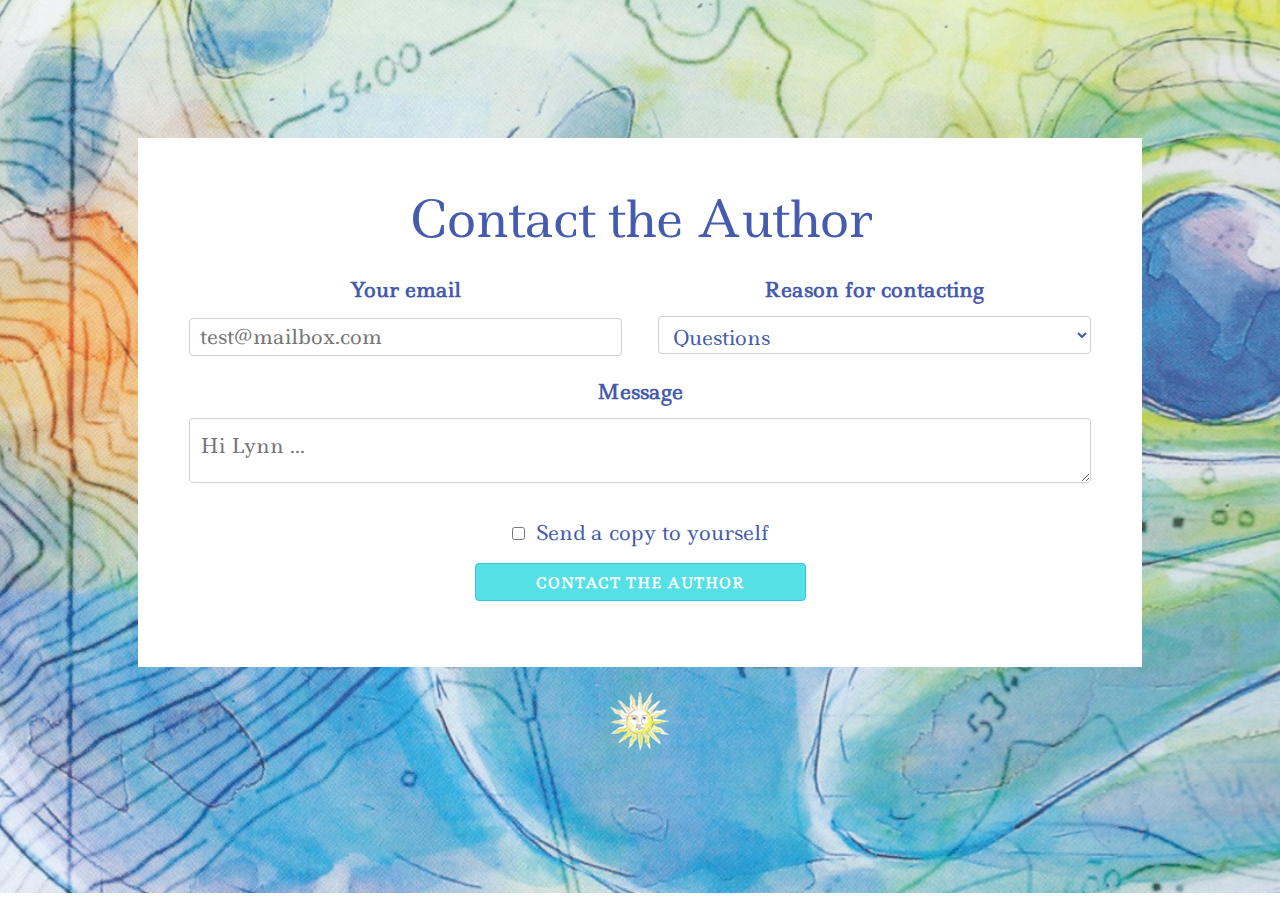
<file: acontact.html>
<!DOCTYPE html>
<html lang="en">
<head>

  <!-- Basic Page Needs
  –––––––––––––––––––––––––––––––––––––––––––––––––– -->
  <meta charset="utf-8">
  <title>Brownie &amp; Bo</title>
  <meta name="description" content="A tale of two trout">
  <meta name="author" content="">

  <!-- Mobile Specific Metas
  –––––––––––––––––––––––––––––––––––––––––––––––––– -->
  <meta name="viewport" content="width=device-width, initial-scale=1">

  <!-- FONT
  –––––––––––––––––––––––––––––––––––––––––––––––––– -->
  <link href="https://fonts.googleapis.com/css?family=Dancing+Script|Ledger" rel="stylesheet" type="text/css">

  <!-- CSS
  –––––––––––––––––––––––––––––––––––––––––––––––––– -->
  <link rel="stylesheet" href="css/normalize.css">
  <link rel="stylesheet" href="css/skeleton.css">
  <link rel="stylesheet" href="css/style.css">

  <!-- Favicon
  –––––––––––––––––––––––––––––––––––––––––––––––––– -->
  <link rel="icon" type="image/png" href="images/sun.png">

</head>
<body>

  <!-- Primary Page Layout
  –––––––––––––––––––––––––––––––––––––––––––––––––– -->
<div class="contact">
 <form>
  <div class="contactcard">
   <div class="contactherocontainer">
    <div class="row">
          <div class="author">
           <h1>Contact the Author</h1>
          </div>
      </div>
      </div>
 <div class="row">
    <div class="six columns">
      <label for="exampleEmailInput">Your email</label>
      <input class="u-full-width" type="email" placeholder="test@mailbox.com" id="exampleEmailInput">
    </div>
    <div class="six columns">
      <label for="exampleRecipientInput">Reason for contacting</label>
      <select class="u-full-width" id="exampleRecipientInput">
        <option value="Option 1">Questions</option>
        <option value="Option 2">Schedule a reading for children at your school</option>
        <option value="Option 3">Attend a bookshow</option>
        <option value="Option 4">Inquire about getting copies for your store</option>
      </select>
    </div>
  </div>
  <label for="exampleMessage">Message</label>
  <textarea class="u-full-width" placeholder="Hi Lynn …" id="exampleMessage"></textarea>
  <label class="example-send-yourself-copy">
    <input type="checkbox">
    <span class="label-body">Send a copy to yourself</span>
  </label>
  <input class="button-primary" type="submit" value="Contact the Author">
      </div>  
</form>
 <div class="homebtn">
  <div class="row">
    <img class="sun" src="images/sun.png">
  </div>      
 </div>
</div>

<!-- Always wrap checkbox and radio inputs in a label and use a <span class="label-body"> inside of it -->

<!-- Note: The class .u-full-width is just a utility class shorthand for width: 100% -->
    <!-- End Document
  –––––––––––––––––––––––––––––––––––––––––––––––––– -->
</body>
</html>
</file>
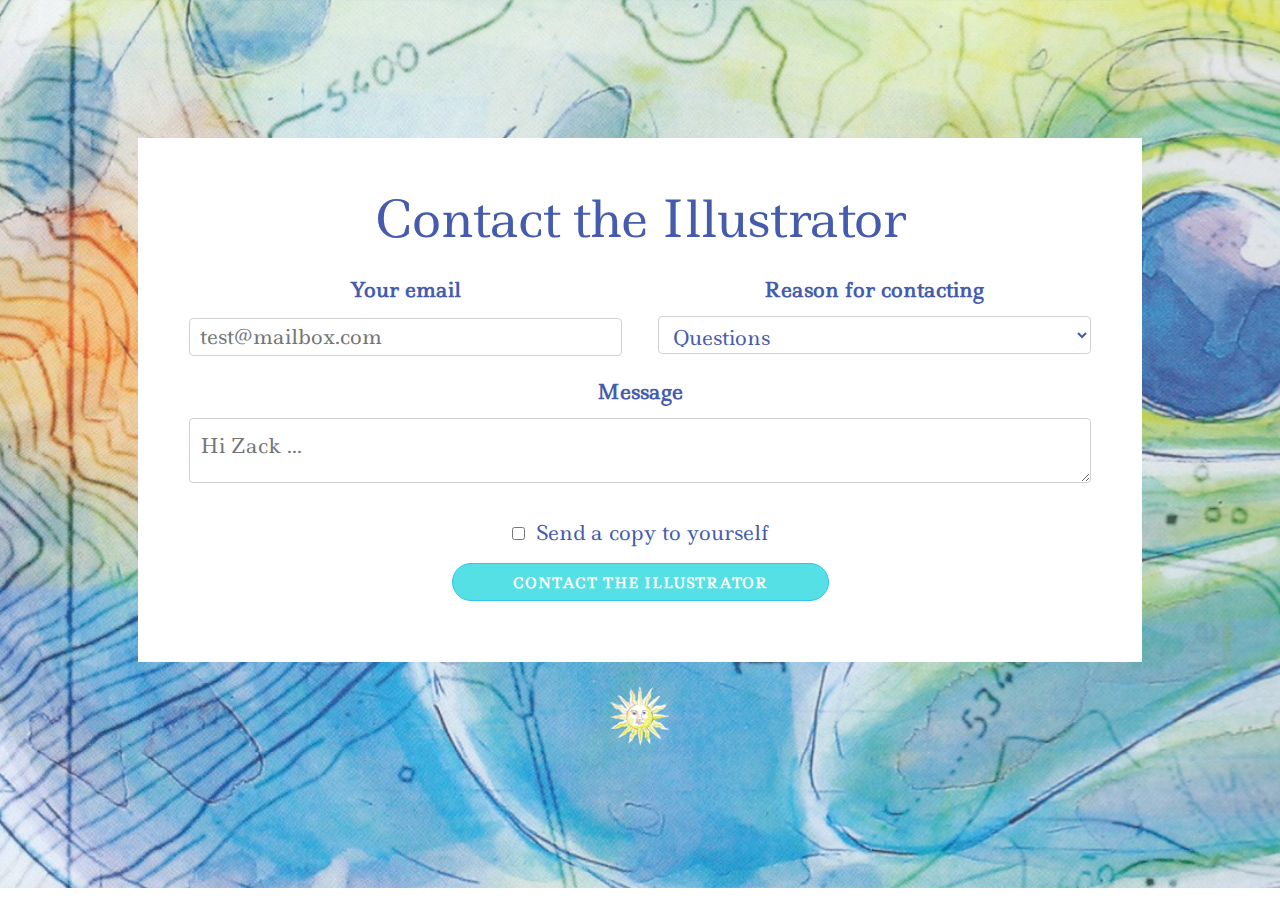
<file: icontact.html>
<!DOCTYPE html>
<html lang="en">
<head>

  <!-- Basic Page Needs
  –––––––––––––––––––––––––––––––––––––––––––––––––– -->
  <meta charset="utf-8">
  <title>Brownie &amp; Bo</title>
  <meta name="description" content="A tale of two trout">
  <meta name="author" content="">

  <!-- Mobile Specific Metas
  –––––––––––––––––––––––––––––––––––––––––––––––––– -->
  <meta name="viewport" content="width=device-width, initial-scale=1">

  <!-- FONT
  –––––––––––––––––––––––––––––––––––––––––––––––––– -->
  <link href="https://fonts.googleapis.com/css?family=Dancing+Script|Ledger" rel="stylesheet" type="text/css">

  <!-- CSS
  –––––––––––––––––––––––––––––––––––––––––––––––––– -->
  <link rel="stylesheet" href="css/normalize.css">
  <link rel="stylesheet" href="css/skeleton.css">
  <link rel="stylesheet" href="css/style.css">

  <!-- Favicon
  –––––––––––––––––––––––––––––––––––––––––––––––––– -->
  <link rel="icon" type="image/png" href="images/sun.png">

</head>
<body>

  <!-- Primary Page Layout
  –––––––––––––––––––––––––––––––––––––––––––––––––– -->
<div class="contact">
 <form>
  <div class="contactcard">
   <div class="contactherocontainer">
    <div class="row">
          <div class="author">
           <h1>Contact the Illustrator</h1>
          </div>
      </div>
      </div>
 <div class="row">
    <div class="six columns">
      <label for="exampleEmailInput">Your email</label>
      <input class="u-full-width" type="email" placeholder="test@mailbox.com" id="exampleEmailInput">
    </div>
    <div class="six columns">
      <label for="exampleRecipientInput">Reason for contacting</label>
      <select class="u-full-width" id="exampleRecipientInput">
        <option value="Option 1">Questions</option>
        <option value="Option 2">Schedule a reading for children at your school</option>
        <option value="Option 3">Attend a bookshow</option>
        <option value="Option 4">Inquire about getting copies for your store</option>
      </select>
    </div>
  </div>
  <label for="exampleMessage">Message</label>
  <textarea class="u-full-width" placeholder="Hi Zack …" id="exampleMessage"></textarea>
  <label class="example-send-yourself-copy">
    <input type="checkbox">
    <span class="label-body">Send a copy to yourself</span>
  </label>
    <a class="button button-primary" href="">Contact the Illustrator</a>
      </div>  
</form>
 <div class="homebtn">
  <div class="row">
    <img class="sun" src="images/sun.png">
  </div>      
 </div>
</div>

<!-- Always wrap checkbox and radio inputs in a label and use a <span class="label-body"> inside of it -->

<!-- Note: The class .u-full-width is just a utility class shorthand for width: 100% -->
    <!-- End Document
  –––––––––––––––––––––––––––––––––––––––––––––––––– -->
</body>
</html>
</file>
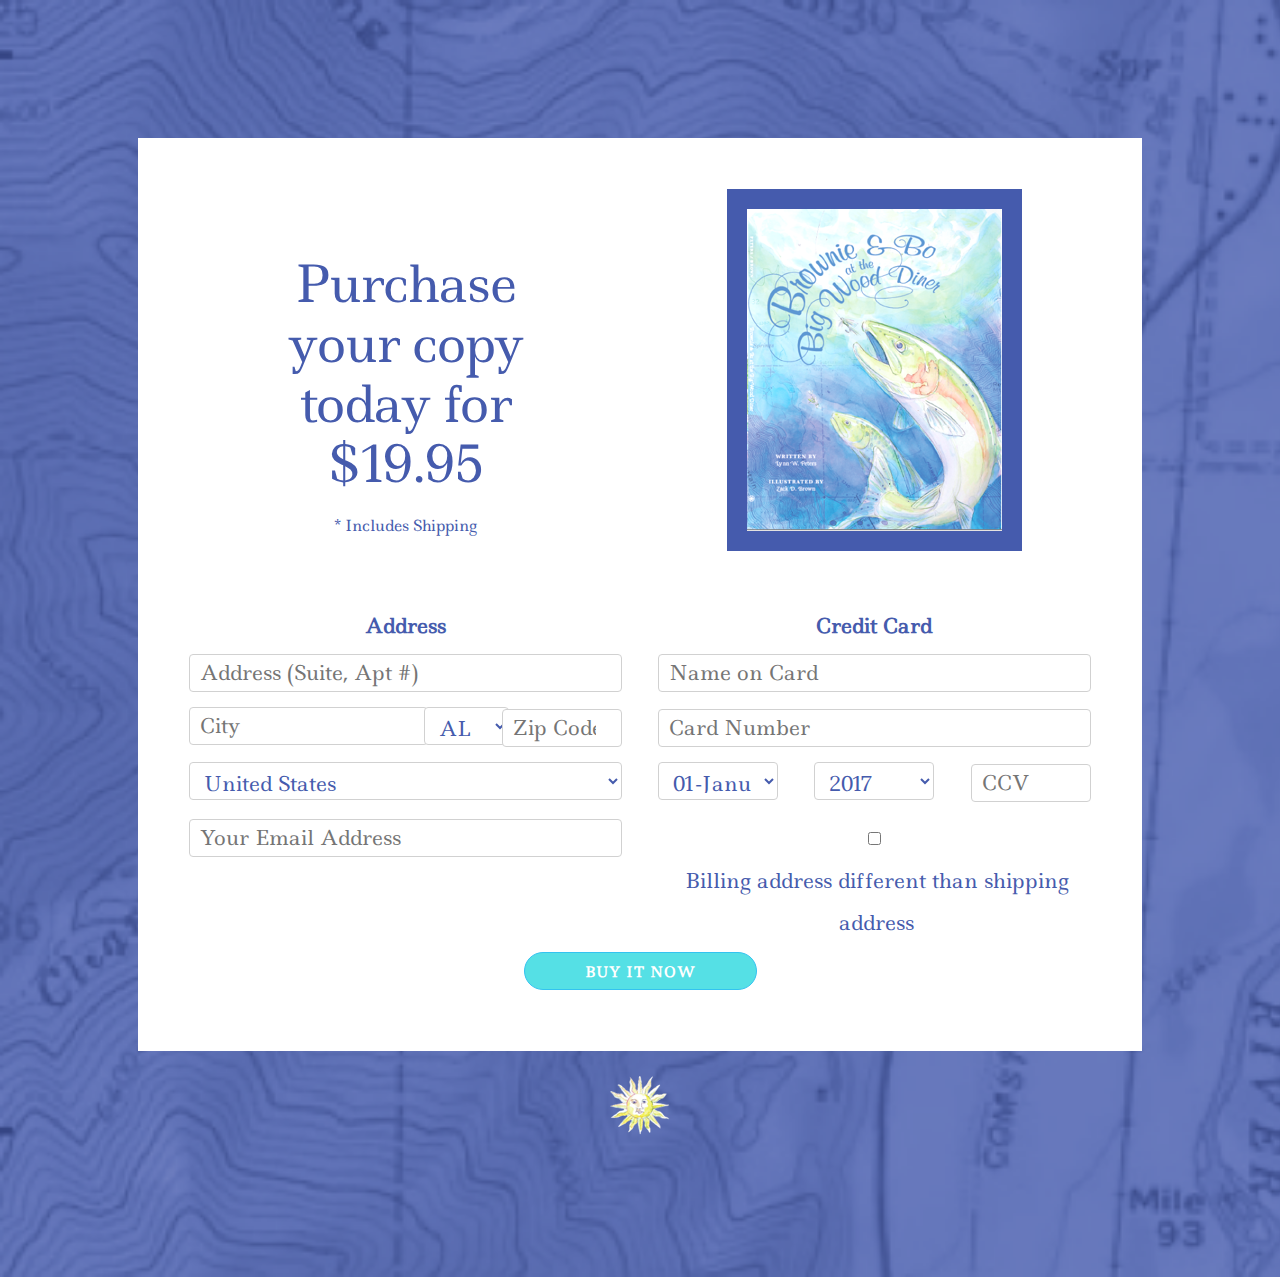
<file: purchase.html>
<!DOCTYPE html>
<html lang="en">
<head>

  <!-- Basic Page Needs
  –––––––––––––––––––––––––––––––––––––––––––––––––– -->
  <meta charset="utf-8">
  <title>Brownie &amp; Bo</title>
  <meta name="description" content="A tale of two trout">
  <meta name="author" content="">

  <!-- Mobile Specific Metas
  –––––––––––––––––––––––––––––––––––––––––––––––––– -->
  <meta name="viewport" content="width=device-width, initial-scale=1">

  <!-- FONT
  –––––––––––––––––––––––––––––––––––––––––––––––––– -->
  <link href="https://fonts.googleapis.com/css?family=Dancing+Script|Ledger" rel="stylesheet" type="text/css">

  <!-- CSS
  –––––––––––––––––––––––––––––––––––––––––––––––––– -->
  <link rel="stylesheet" href="css/normalize.css">
  <link rel="stylesheet" href="css/skeleton.css">
  <link rel="stylesheet" href="css/style.css">

  <!-- Favicon
  –––––––––––––––––––––––––––––––––––––––––––––––––– -->
  <link rel="icon" type="image/png" href="images/sun.png">

</head>
<body>

  <!-- Primary Page Layout
  –––––––––––––––––––––––––––––––––––––––––––––––––– -->
<div class="ccform">
 <form>
  <div class="paycard">
   <div class="payherocontainer">
    <div class="row">
      <div class="six columns">
          <div class="purchase">
           <h1>Purchase<br>your copy<br>today for<br> $19.95</h1>
              <h6>&#42; Includes Shipping</h6>
          </div>
      </div>
      <div class="six columns">
          <img class="paycover" src="images/Bookcover.png">
      </div>  
      </div>
 </div>
  <div class="payinfocontainer">  
  <div class="row">
      <div class="six columns">
      <label for="addresstextInput">Address</label>
      <input class="u-full-width" type="text" placeholder="Address (Suite, Apt #)" id="addressInput">
    </div> 
     <div class="six columns">
      <label for="creditcardInput">Credit Card</label>
      <input class="u-full-width" type="text" placeholder="Name on Card" id="nameoncardInput">
    </div> 
      
   </div>
    <div class="row">
      <div class="three columns">
      <input class="u-pull-left" type="text" placeholder="City" id="cityInput">
    </div>
    <div class="one column">
      <select class="u-pull-left" id="statesabv">
        <option value="AL">AL</option>
	    <option value="AK">AK</option>
	    <option value="AZ">AZ</option>
	    <option value="AR">AR</option>
	    <option value="CA">CA</option>
    	<option value="CO">CO</option>
	    <option value="CT">CT</option>
	    <option value="DE">DE</option>
	    <option value="DC">DC</option>
	    <option value="FL">FL</option>
	    <option value="GA">GA</option>
	    <option value="HI">HI</option>
	    <option value="ID">ID</option>
	    <option value="IL">IL</option>
	    <option value="IN">IN</option>
	    <option value="IA">IA</option>
	    <option value="KS">KS</option>
	    <option value="KY">KY</option>
	    <option value="LA">LA</option>
	    <option value="ME">ME</option>
	    <option value="MD">MD</option>
	    <option value="MA">MA</option>
	    <option value="MI">MI</option>
	    <option value="MN">MN</option>
	    <option value="MS">MS</option>
	    <option value="MO">MO</option>
	    <option value="MT">MT</option>
	    <option value="NE">NE</option>
	    <option value="NV">NV</option>
	    <option value="NH">NH</option>
	    <option value="NJ">NJ</option>
	    <option value="NM">NM</option>
	    <option value="NY">NY</option>
	    <option value="NC">NC</option>
	    <option value="ND">ND</option>
	    <option value="OH">OH</option>
	    <option value="OK">OK</option>
	    <option value="OR">OR</option>
	    <option value="PA">PA</option>
	    <option value="RI">RI</option>
	    <option value="SC">SC</option>
	    <option value="SD">SD</option>
	    <option value="TN">TN</option>
	    <option value="TX">TX</option>
	    <option value="UT">UT</option>
	    <option value="VT">VT</option>
	    <option value="VA">VA</option>
	    <option value="WA">WA</option>
	    <option value="WV">WV</option>
	    <option value="WI">WI</option>
	    <option value="WY">WY</option>	
      </select>
    </div>
    <div class="two columns">
      <input class="u-full-width" type="number" placeholder="Zip Code" id="zipcodeInput">
    </div>
    <div class="six columns">
      <input class="u-full-width" type="number" placeholder="Card Number" id="cardnumberInput">
    </div>
   </div>
  <div class="row">
    <div class="six columns">
      <select class="u-full-width" placeholder="Country" id="countryInput">
        <option value="USA">United States</option>
	    <option value="AFG">Afghanistan</option>
	    <option value="ALA">Åland Islands</option>
	    <option value="ALB">Albania</option>
	    <option value="DZA">Algeria</option>
	    <option value="ASM">American Samoa</option>
	    <option value="AND">Andorra</option>
	    <option value="AGO">Angola</option>
	    <option value="AIA">Anguilla</option>
	    <option value="ATA">Antarctica</option>
	    <option value="ATG">Antigua and Barbuda</option>
	    <option value="ARG">Argentina</option>
	    <option value="ARM">Armenia</option>
	    <option value="ABW">Aruba</option>
	    <option value="AUS">Australia</option>
	    <option value="AUT">Austria</option>
	    <option value="AZE">Azerbaijan</option>
	    <option value="BHS">Bahamas</option>
	    <option value="BHR">Bahrain</option>
	    <option value="BGD">Bangladesh</option>
	    <option value="BRB">Barbados</option>
	    <option value="BLR">Belarus</option>
	    <option value="BEL">Belgium</option>
	    <option value="BLZ">Belize</option>
	    <option value="BEN">Benin</option>
	    <option value="BMU">Bermuda</option>
	    <option value="BTN">Bhutan</option>
	    <option value="BOL">Bolivia, Plurinational State of</option>
	    <option value="BES">Bonaire, Sint Eustatius and Saba</option>
	    <option value="BIH">Bosnia and Herzegovina</option>
	    <option value="BWA">Botswana</option>
	    <option value="BVT">Bouvet Island</option>
	    <option value="BRA">Brazil</option>
	    <option value="IOT">British Indian Ocean Territory</option>
	    <option value="BRN">Brunei Darussalam</option>
	    <option value="BGR">Bulgaria</option>
	    <option value="BFA">Burkina Faso</option>
	    <option value="BDI">Burundi</option>
	    <option value="KHM">Cambodia</option>
	    <option value="CMR">Cameroon</option>
	    <option value="CAN">Canada</option>
	    <option value="CPV">Cape Verde</option>
	    <option value="CYM">Cayman Islands</option>
	    <option value="CAF">Central African Republic</option>
	    <option value="TCD">Chad</option>
	    <option value="CHL">Chile</option>
	    <option value="CHN">China</option>
	    <option value="CXR">Christmas Island</option>
	    <option value="CCK">Cocos (Keeling) Islands</option>
	    <option value="COL">Colombia</option>
	    <option value="COM">Comoros</option>
	    <option value="COG">Congo</option>
	    <option value="COD">Congo, the Democratic Republic of the</option>
	    <option value="COK">Cook Islands</option>
	    <option value="CRI">Costa Rica</option>
	    <option value="CIV">Côte d'Ivoire</option>
	    <option value="HRV">Croatia</option>
	    <option value="CUB">Cuba</option>
	    <option value="CUW">Curaçao</option>
	    <option value="CYP">Cyprus</option>
	    <option value="CZE">Czech Republic</option>
	    <option value="DNK">Denmark</option>
	    <option value="DJI">Djibouti</option>
	    <option value="DMA">Dominica</option>
	    <option value="DOM">Dominican Republic</option>
	    <option value="ECU">Ecuador</option>
	    <option value="EGY">Egypt</option>
	    <option value="SLV">El Salvador</option>
	    <option value="GNQ">Equatorial Guinea</option>
	    <option value="ERI">Eritrea</option>
	    <option value="EST">Estonia</option>
	    <option value="ETH">Ethiopia</option>
	    <option value="FLK">Falkland Islands (Malvinas)</option>
	    <option value="FRO">Faroe Islands</option>
	    <option value="FJI">Fiji</option>
	    <option value="FIN">Finland</option>
	    <option value="FRA">France</option>
	    <option value="GUF">French Guiana</option>
	    <option value="PYF">French Polynesia</option>
	    <option value="ATF">French Southern Territories</option>
	    <option value="GAB">Gabon</option>
	    <option value="GMB">Gambia</option>
	    <option value="GEO">Georgia</option>
	    <option value="DEU">Germany</option>
	    <option value="GHA">Ghana</option>
	    <option value="GIB">Gibraltar</option>
	    <option value="GRC">Greece</option>
	    <option value="GRL">Greenland</option>
	    <option value="GRD">Grenada</option>
	    <option value="GLP">Guadeloupe</option>
	    <option value="GUM">Guam</option>
	    <option value="GTM">Guatemala</option>
	    <option value="GGY">Guernsey</option>
	    <option value="GIN">Guinea</option>
	    <option value="GNB">Guinea-Bissau</option>
	    <option value="GUY">Guyana</option>
	    <option value="HTI">Haiti</option>
	    <option value="HMD">Heard Island and McDonald Islands</option>
	    <option value="VAT">Holy See (Vatican City State)</option>
	    <option value="HND">Honduras</option>
	    <option value="HKG">Hong Kong</option>
	    <option value="HUN">Hungary</option>
	    <option value="ISL">Iceland</option>
	    <option value="IND">India</option>
	    <option value="IDN">Indonesia</option>
	    <option value="IRN">Iran, Islamic Republic of</option>
	    <option value="IRQ">Iraq</option>
	    <option value="IRL">Ireland</option>
	    <option value="IMN">Isle of Man</option>
	    <option value="ISR">Israel</option>
	    <option value="ITA">Italy</option>
	    <option value="JAM">Jamaica</option>
	    <option value="JPN">Japan</option>
	    <option value="JEY">Jersey</option>
	    <option value="JOR">Jordan</option>
	    <option value="KAZ">Kazakhstan</option>
	    <option value="KEN">Kenya</option>
	    <option value="KIR">Kiribati</option>
	    <option value="PRK">Korea, Democratic People's Republic of</option>
    	<option value="KOR">Korea, Republic of</option>
	    <option value="KWT">Kuwait</option>
	    <option value="KGZ">Kyrgyzstan</option>
	    <option value="LAO">Lao People's Democratic Republic</option>
	    <option value="LVA">Latvia</option>
	    <option value="LBN">Lebanon</option>
	    <option value="LSO">Lesotho</option>
	    <option value="LBR">Liberia</option>
    	<option value="LBY">Libya</option>
    	<option value="LIE">Liechtenstein</option>
    	<option value="LTU">Lithuania</option>
    	<option value="LUX">Luxembourg</option>
    	<option value="MAC">Macao</option>
    	<option value="MKD">Macedonia, the former Yugoslav Republic of</option>
    	<option value="MDG">Madagascar</option>
    	<option value="MWI">Malawi</option>
    	<option value="MYS">Malaysia</option>
    	<option value="MDV">Maldives</option>
    	<option value="MLI">Mali</option>
    	<option value="MLT">Malta</option>
    	<option value="MHL">Marshall Islands</option>
    	<option value="MTQ">Martinique</option>
    	<option value="MRT">Mauritania</option>
    	<option value="MUS">Mauritius</option>
    	<option value="MYT">Mayotte</option>
    	<option value="MEX">Mexico</option>
    	<option value="FSM">Micronesia, Federated States of</option>
    	<option value="MDA">Moldova, Republic of</option>
    	<option value="MCO">Monaco</option>
    	<option value="MNG">Mongolia</option>
    	<option value="MNE">Montenegro</option>
    	<option value="MSR">Montserrat</option>
    	<option value="MAR">Morocco</option>
    	<option value="MOZ">Mozambique</option>
    	<option value="MMR">Myanmar</option>
    	<option value="NAM">Namibia</option>
    	<option value="NRU">Nauru</option>
    	<option value="NPL">Nepal</option>
    	<option value="NLD">Netherlands</option>
    	<option value="NCL">New Caledonia</option>
    	<option value="NZL">New Zealand</option>
    	<option value="NIC">Nicaragua</option>
    	<option value="NER">Niger</option>
    	<option value="NGA">Nigeria</option>
    	<option value="NIU">Niue</option>
    	<option value="NFK">Norfolk Island</option>
    	<option value="MNP">Northern Mariana Islands</option>
    	<option value="NOR">Norway</option>
    	<option value="OMN">Oman</option>
    	<option value="PAK">Pakistan</option>
    	<option value="PLW">Palau</option>
    	<option value="PSE">Palestinian Territory, Occupied</option>
    	<option value="PAN">Panama</option>
    	<option value="PNG">Papua New Guinea</option>
	    <option value="PRY">Paraguay</option>
	    <option value="PER">Peru</option>
	    <option value="PHL">Philippines</option>
	    <option value="PCN">Pitcairn</option>
    	<option value="POL">Poland</option>
    	<option value="PRT">Portugal</option>
      	<option value="PRI">Puerto Rico</option>
    	<option value="QAT">Qatar</option>
    	<option value="REU">Réunion</option>
    	<option value="ROU">Romania</option>
    	<option value="RUS">Russian Federation</option>
    	<option value="RWA">Rwanda</option>
    	<option value="BLM">Saint Barthélemy</option>
    	<option value="SHN">Saint Helena, Ascension and Tristan da Cunha</option>
    	<option value="KNA">Saint Kitts and Nevis</option>
    	<option value="LCA">Saint Lucia</option>
    	<option value="MAF">Saint Martin (French part)</option>
    	<option value="SPM">Saint Pierre and Miquelon</option>
    	<option value="VCT">Saint Vincent and the Grenadines</option>
    	<option value="WSM">Samoa</option>
    	<option value="SMR">San Marino</option>
    	<option value="STP">Sao Tome and Principe</option>
    	<option value="SAU">Saudi Arabia</option>
    	<option value="SEN">Senegal</option>
    	<option value="SRB">Serbia</option>
    	<option value="SYC">Seychelles</option>
    	<option value="SLE">Sierra Leone</option>
    	<option value="SGP">Singapore</option>
    	<option value="SXM">Sint Maarten (Dutch part)</option>
    	<option value="SVK">Slovakia</option>
    	<option value="SVN">Slovenia</option>
    	<option value="SLB">Solomon Islands</option>
    	<option value="SOM">Somalia</option>
    	<option value="ZAF">South Africa</option>
    	<option value="SGS">South Georgia and the South Sandwich Islands</option>
    	<option value="SSD">South Sudan</option>
    	<option value="ESP">Spain</option>
    	<option value="LKA">Sri Lanka</option>
    	<option value="SDN">Sudan</option>
    	<option value="SUR">Suriname</option>
    	<option value="SJM">Svalbard and Jan Mayen</option>
    	<option value="SWZ">Swaziland</option>
    	<option value="SWE">Sweden</option>
    	<option value="CHE">Switzerland</option>
    	<option value="SYR">Syrian Arab Republic</option>
    	<option value="TWN">Taiwan, Province of China</option>
    	<option value="TJK">Tajikistan</option>
    	<option value="TZA">Tanzania, United Republic of</option>
    	<option value="THA">Thailand</option>
    	<option value="TLS">Timor-Leste</option>
    	<option value="TGO">Togo</option>
    	<option value="TKL">Tokelau</option>
    	<option value="TON">Tonga</option>
    	<option value="TTO">Trinidad and Tobago</option>
    	<option value="TUN">Tunisia</option>
    	<option value="TUR">Turkey</option>
    	<option value="TKM">Turkmenistan</option>
    	<option value="TCA">Turks and Caicos Islands</option>
    	<option value="TUV">Tuvalu</option>
    	<option value="UGA">Uganda</option>
	    <option value="UKR">Ukraine</option>
	    <option value="ARE">United Arab Emirates</option>
	    <option value="GBR">United Kingdom</option>
	    <option value="USA">United States</option>
	    <option value="UMI">United States Minor Outlying Islands</option>
	    <option value="URY">Uruguay</option>
	    <option value="UZB">Uzbekistan</option>
	    <option value="VUT">Vanuatu</option>
	    <option value="VEN">Venezuela, Bolivarian Republic of</option>
	    <option value="VNM">Viet Nam</option>
	    <option value="VGB">Virgin Islands, British</option>
	    <option value="VIR">Virgin Islands, U.S.</option>
	    <option value="WLF">Wallis and Futuna</option>
	    <option value="ESH">Western Sahara</option>
	    <option value="YEM">Yemen</option>
	    <option value="ZMB">Zambia</option>
	    <option value="ZWE">Zimbabwe</option>
    </select>
  </div>
    <div class="two columns">
      <select class="u-full-width" id="monthInput">
        <option value="Option 1">01-January</option>
        <option value="Option 2">02-February</option>
        <option value="Option 3">03-March</option>
        <option value="Option 4">04-April</option>
        <option value="Option 5">05-May</option>
        <option value="Option 6">06-June</option>
        <option value="Option 7">07-July</option>
        <option value="Option 8">08-August</option>
        <option value="Option 9">09-September</option>
        <option value="Option 10">10-October</option>
        <option value="Option 11">11-November</option>
        <option value="Option 12">12-December</option>
      </select>
    </div>
    <div class="two columns">
      <select class="u-full-width" id="yearInput">
        <option value="Option 1">2017</option>
        <option value="Option 2">2018</option>
        <option value="Option 3">2019</option>
        <option value="Option 4">2020</option>
        <option value="Option 5">2021</option>
        <option value="Option 6">2022</option>
        <option value="Option 7">2023</option>
        <option value="Option 8">2024</option>
        <option value="Option 9">2025</option>
        <option value="Option 10">2026</option>
        <option value="Option 11">2027</option>
        <option value="Option 12">2028</option>
      </select>
    </div> 
   <div class="two columns">
      <input class="u-full-width" type="text" placeholder="CCV" id="securitycodeInput">
    </div>        
     </div>
   <div class="row">
      <div class="six columns">
       <input class="u-full-width" type="email" placeholder="Your Email Address" id="emailInput">
       </div>
       <div class="six columns">
       <label>
           <input type="checkbox">
           <span class="label-body">Billing address different than shipping address</span>
           </label>
       </div>
      </div>
    </div>  
  <div class="row">
    <a class="button button-primary" href="purchase.html">BUY IT NOW</a>
  </div>
 </div>
</form>
       <div class="row">
           <a href="index.html" class="site-logo"><img src="images/sun.png" alt="Brownie"></a>
    </div>
</div>

<!-- Always wrap checkbox and radio inputs in a label and use a <span class="label-body"> inside of it -->

<!-- Note: The class .u-full-width is just a utility class shorthand for width: 100% -->
    <!-- End Document
  –––––––––––––––––––––––––––––––––––––––––––––––––– -->
</body>
</html>
</file>
<file: css/skeleton.css>
/*
* Skeleton V2.0.4
* Copyright 2014, Dave Gamache
* www.getskeleton.com
* Free to use under the MIT license.
* http://www.opensource.org/licenses/mit-license.php
* 12/29/2014
*/


/* Table of contents
––––––––––––––––––––––––––––––––––––––––––––––––––
- Grid
- Base Styles
- Typography
- Links
- Buttons
- Forms
- Lists
- Code
- Tables
- Spacing
- Utilities
- Clearing
- Media Queries
*/


/* Grid
–––––––––––––––––––––––––––––––––––––––––––––––––– */
.container {
  position: relative;
  width: 100%;
  margin: 0 auto;
  padding: 0;
  box-sizing: border-box; }
.column,
.columns {
  width: 100%;
  float: left;
  box-sizing: border-box; }

/* For devices larger than 400px */
@media (min-width: 400px) {
  .container {
    width: 100%;
    padding: 0; }
}

/* For devices larger than 550px */
@media (min-width: 550px) {
  .container {
    width: 100%; }
  .column,
  .columns {
    margin-left: 4%; }
  .column:first-child,
  .columns:first-child {
    margin-left: 0; }

  .one.column,
  .one.columns                    { width: 4.66666666667%; }
  .two.columns                    { width: 13.3333333333%; }
  .three.columns                  { width: 22%;            }
  .four.columns                   { width: 30.6666666667%; }
  .five.columns                   { width: 39.3333333333%; }
  .six.columns                    { width: 48%;            }
  .seven.columns                  { width: 56.6666666667%; }
  .eight.columns                  { width: 65.3333333333%; }
  .nine.columns                   { width: 74.0%;          }
  .ten.columns                    { width: 82.6666666667%; }
  .eleven.columns                 { width: 91.3333333333%; }
  .twelve.columns                 { width: 100%; margin-left: 0; }

  .one-third.column               { width: 30.6666666667%; }
  .two-thirds.column              { width: 65.3333333333%; }

  .one-half.column                { width: 48%; }

  /* Offsets */
  .offset-by-one.column,
  .offset-by-one.columns          { margin-left: 8.66666666667%; }
  .offset-by-two.column,
  .offset-by-two.columns          { margin-left: 17.3333333333%; }
  .offset-by-three.column,
  .offset-by-three.columns        { margin-left: 26%;            }
  .offset-by-four.column,
  .offset-by-four.columns         { margin-left: 34.6666666667%; }
  .offset-by-five.column,
  .offset-by-five.columns         { margin-left: 43.3333333333%; }
  .offset-by-six.column,
  .offset-by-six.columns          { margin-left: 52%;            }
  .offset-by-seven.column,
  .offset-by-seven.columns        { margin-left: 60.6666666667%; }
  .offset-by-eight.column,
  .offset-by-eight.columns        { margin-left: 69.3333333333%; }
  .offset-by-nine.column,
  .offset-by-nine.columns         { margin-left: 78.0%;          }
  .offset-by-ten.column,
  .offset-by-ten.columns          { margin-left: 86.6666666667%; }
  .offset-by-eleven.column,
  .offset-by-eleven.columns       { margin-left: 95.3333333333%; }

  .offset-by-one-third.column,
  .offset-by-one-third.columns    { margin-left: 34.6666666667%; }
  .offset-by-two-thirds.column,
  .offset-by-two-thirds.columns   { margin-left: 69.3333333333%; }

  .offset-by-one-half.column,
  .offset-by-one-half.columns     { margin-left: 52%; }

}


/* Base Styles
–––––––––––––––––––––––––––––––––––––––––––––––––– */
/* NOTE
html is set to 62.5% so that all the REM measurements throughout Skeleton
are based on 10px sizing. So basically 1.5rem = 15px :) */
html {
  font-size: 62.5%; }
body {
  font-size: 2em; /* currently ems cause chrome bug misinterpreting rems on body element */
  line-height: 2.1em;
  font-weight: 400;
  font-family: "Ledger", "HelveticaNeue", "Helvetica Neue", Helvetica, Arial, sans-serif;
  color: #455bad; }


/* Typography
–––––––––––––––––––––––––––––––––––––––––––––––––– */
h1, h2, h3, h4, h5, h6 {
  margin-top: 0;
  margin-bottom: 2rem;
  font-weight: 300; }
h1 { font-size: 4.0rem; line-height: 1.2;  letter-spacing: -.1rem;}
h2 { font-size: 3.5rem; line-height: 1.5; letter-spacing: .01rem; font-family: 'Dancing Script', cursive;}
h3 { font-size: 3.0rem; line-height: 1.3;  letter-spacing: -.1rem; }
h4 { font-size: 2.4rem; line-height: 1.35; letter-spacing: -.08rem; }
h5 { font-size: 1.8rem; line-height: 1.5;  letter-spacing: -.05rem; }
h6 { font-size: 1.5rem; line-height: 1.6;  letter-spacing: 0; }

/* Larger than phablet */
@media (min-width: 550px) {
  h1 { font-size: 5.0rem; }
  h2 { font-size: 4.2rem; }
  h3 { font-size: 3.6rem; }
  h4 { font-size: 3.0rem; }
  h5 { font-size: 2.4rem; }
  h6 { font-size: 1.5rem; }
}

p {
  margin-top: 0; }


/* Links
–––––––––––––––––––––––––––––––––––––––––––––––––– */
a {
  color: #ffffff; }
a:hover {
  color: #55e0e5; }


/* Buttons
–––––––––––––––––––––––––––––––––––––––––––––––––– */
.button,
button,
input[type="submit"],
input[type="reset"],
input[type="button"] {
  display: inline-block;
  height: 38px;
  padding: 0 60px;
  color: #555;
  text-align: center;
  font-size: 14px;
  font-weight: 600;
  line-height: 38px;
  letter-spacing: .1rem;
  text-transform: uppercase;
  text-decoration: none;
  white-space: nowrap;
  background-color: transparent;
  border-radius: 4px;
  border: 1px solid #bbb;
  cursor: pointer;
  box-sizing: border-box; }
.button:hover,
button:hover,
input[type="submit"]:hover,
input[type="reset"]:hover,
input[type="button"]:hover,
.button:focus,
button:focus,
input[type="submit"]:focus,
input[type="reset"]:focus,
input[type="button"]:focus {
  color: #333;
  border-color: #888;
  outline: 0; }
.button.button-primary,
button.button-primary,
input[type="submit"].button-primary,
input[type="reset"].button-primary,
input[type="button"].button-primary {
  color: #FFF;
  background-color: #55e0e5;
  border-color: #33C3F0; }
.button.button-primary:hover,
button.button-primary:hover,
input[type="submit"].button-primary:hover,
input[type="reset"].button-primary:hover,
input[type="button"].button-primary:hover,
.button.button-primary:focus,
button.button-primary:focus,
input[type="submit"].button-primary:focus,
input[type="reset"].button-primary:focus,
input[type="button"].button-primary:focus {
  color: #FFF;
  background-color: #1EAEDB;
  border-color: #1EAEDB; }


/* Forms
–––––––––––––––––––––––––––––––––––––––––––––––––– */
input[type="email"],
input[type="number"],
input[type="search"],
input[type="text"],
input[type="tel"],
input[type="url"],
input[type="password"],
textarea,
select {
  height: 38px;
  padding: 6px 10px; /* The 6px vertically centers text on FF, ignored by Webkit */
  background-color: #fff;
  border: 1px solid #D1D1D1;
  border-radius: 4px;
  box-shadow: none;
  box-sizing: border-box; }
/* Removes awkward default styles on some inputs for iOS */
input[type="email"],
input[type="number"],
input[type="search"],
input[type="text"],
input[type="tel"],
input[type="url"],
input[type="password"],
textarea {
  -webkit-appearance: none;
     -moz-appearance: none;
          appearance: none; }
textarea {
  min-height: 65px;
  padding-top: 6px;
  padding-bottom: 6px; }
input[type="email"]:focus,
input[type="number"]:focus,
input[type="search"]:focus,
input[type="text"]:focus,
input[type="tel"]:focus,
input[type="url"]:focus,
input[type="password"]:focus,
textarea:focus,
select:focus {
  border: 1px solid #33C3F0;
  outline: 0; }
label,
legend {
  display: block;
  margin-bottom: .5rem;
  font-weight: 600; }
fieldset {
  padding: 0;
  border-width: 0; }
input[type="checkbox"],
input[type="radio"] {
  display: inline; }
label > .label-body {
  display: inline-block;
  margin-left: .5rem;
  font-weight: normal; }


/* Lists
–––––––––––––––––––––––––––––––––––––––––––––––––– */
ul {
  list-style: circle inside; }
ol {
  list-style: decimal inside; }
ol, ul {
  padding-left: 0;
}
ul ul,
ul ol,
ol ol,
ol ul {
  margin: 1.5rem 0 1.5rem 3rem;
  font-size: 90%; }
li {
  margin-bottom: 1rem; }


/* Code
–––––––––––––––––––––––––––––––––––––––––––––––––– */
code {
  padding: .2rem .5rem;
  margin: 0 .2rem;
  font-size: 90%;
  white-space: nowrap;
  background: #F1F1F1;
  border: 1px solid #E1E1E1;
  border-radius: 4px; }
pre > code {
  display: block;
  padding: 1rem 1.5rem;
  white-space: pre; }


/* Tables
–––––––––––––––––––––––––––––––––––––––––––––––––– */
th,
td {
  padding: 12px 15px;
  text-align: left;
  border-bottom: 1px solid #E1E1E1; }
th:first-child,
td:first-child {
  padding-left: 0; }
th:last-child,
td:last-child {
  padding-right: 0; }


/* Spacing
–––––––––––––––––––––––––––––––––––––––––––––––––– */
button,
.button {
  margin-bottom: 1rem; }
input,
textarea,
select,
fieldset {
  margin-bottom: 1.5rem; }
pre,
blockquote,
dl,
figure,
table,
p,
ul,
ol,
form {
  margin-bottom: 2.5rem; }


/* Utilities
–––––––––––––––––––––––––––––––––––––––––––––––––– */
.u-full-width {
  width: 100%;
  box-sizing: border-box; }
.u-max-full-width {
  max-width: 100%;
  box-sizing: border-box; }
.u-pull-right {
  float: right; }
.u-pull-left {
  float: left; }


/* Misc
–––––––––––––––––––––––––––––––––––––––––––––––––– */
hr {
  margin-top: 3rem;
  margin-bottom: 3.5rem;
  border-width: 0;
  border-top: 1px solid #E1E1E1; }


/* Clearing
–––––––––––––––––––––––––––––––––––––––––––––––––– */

/* Self Clearing Goodness */
.container:after,
.row:after,
.u-cf {
  content: "";
  display: table;
  clear: both; }


/* Media Queries
–––––––––––––––––––––––––––––––––––––––––––––––––– */
/*
Note: The best way to structure the use of media queries is to create the queries
near the relevant code. For example, if you wanted to change the styles for buttons
on small devices, paste the mobile query code up in the buttons section and style it
there.
*/


/* Larger than mobile */
@media (min-width: 400px) {}

/* Larger than phablet (also point when grid becomes active) */
@media (min-width: 550px) {}

/* Larger than tablet */
@media (min-width: 750px) {}

/* Larger than desktop */
@media (min-width: 1000px) {}

/* Larger than Desktop HD */
@media (min-width: 1200px) {}
</file>
<file: css/style.css>
/* Shared
–––––––––––––––––––––––––––––––––––––––––––––––––– */
.button {
    border-radius: 100px;
}

/* Navbar
–––––––––––––––––––––––––––––––––––––––––––––––––– */
.navbar {
  background-image: url("../images/background.png");
  background-size: cover;
  color: #455bad;
}
.navbar-list {
    list-style: none;
    margin: 0;
}
.navbar-item {
    position: relative;
    float:left;
    font-size: 1.8rem;
    font-weight: 400;
    padding-left: 2%;
}
.ul {
    list-style: none;
}  

.a {
    text-decoration: none;
}

.li {
    margin-bottom: o;
}
/* Hero
–––––––––––––––––––––––––––––––––––––––––––––––––– */
.heropic {
    max-width: 100%;
    background-size: contain;
}
/* about
–––––––––––––––––––––––––––––––––––––––––––––––––– */
.about { 
    margin-top: 8%;
    margin-bottom: 8%;
}
.abouttext {
    padding: 20%;
    text-align: center;
}

.fishbookabout {
    max-width: 100%;
    margin-left: 0;
    padding-top: 20%;
}

/* Divider1
–––––––––––––––––––––––––––––––––––––––––––––––––– */
.divider1 {
    background-image: url("../images/background.png");
    background-size: cover;
    color: #ffffff;
    text-align: center;
    padding: 5%;
}
.fishbookinside {
    display: block;
    margin: auto;
    width: 50%;
}
.swimtext {
    margin: 5%;
}
/* fisherman
–––––––––––––––––––––––––––––––––––––––––––––––––– */
.fisherman { 
    text-align: center;    
}
.encounter {
    padding-top: 25%;
    padding-left: 15%;
    padding-right: 15%;
    text-align: center;
}
.fishermanpic {
    max-width: 100%;
    padding-top: 15%;
    align-content: center;
}
.fishandflypic {
   max-width: 100%;
   align-content: center;
   padding-left: 10%;    
   }

.learntext {
    margin-top: 35%;
    text-align: center;
}
.fishandfly {
    margin-bottom: 10%;
}
/* Divider2
–––––––––––––––––––––––––––––––––––––––––––––––––– */
.divider2 {
  background-image: url("../images/background.png");
  background-size: cover;
  color: #ffffff;
    padding: 7.5%;
    text-align: center;
}

/* Buy
–––––––––––––––––––––––––––––––––––––––––––––––––– */
.buy {
  padding: 10%;
  text-align: center;
  color: #55e0e5;
}
.purchase {
  padding-top: 15%;    
  align-content: center;
  line-height: 2.8rem;
  color: #455bad;
}
.cover {
  position: relative;
  align-content: center;
  border: 3rem solid #455bad;
}


/* AboutAI
–––––––––––––––––––––––––––––––––––––––––––––––––– */
.aboutai {
  background-image: url("../images/background.png");
  background-size: cover;
  color: #ffffff;
}

.aitext {
  text-align: center;
  padding: 5%;
  position: relative;
}
.abouta {
    padding-right: 5%;
}
.abouti {
    padding-left: 5%;
}
.contactbuttons {
    position: absolute;
}

/* Footer
–––––––––––––––––––––––––––––––––––––––––––––––––– */
.footer {
    font-size: .5rem;
    font-weight: 200;
    padding-bottom: 1%;
    padding-top: 1%;
    padding-left: 2%;
    margin: 0;
    position: relative;
}

.sun {
    float: left;
}

.text {
font-family: 'Dancing Script', cursive;
font-family: 'Ledger', serif;
}

/* CCForm
–––––––––––––––––––––––––––––––––––––––––––––––––– */
.ccform {
  background-image: url("../images/background.png");
  background-size: cover;
  color: #455bad;
  text-align: center;
  padding: 10%;
}
.paycard {
    margin: 1rem 1rem 1rem 1rem;
    background-color: #ffffff;
    padding: 5%;
    box-shadow: 2rem;
}
.payherocontainer {
    margin-bottom: 4rem;
}
.paycover {
  align-content: center;
  border: 20px solid #455bad;
}

.label {
    color: #ffffff;
} 
.securitycodeInput {
    font-size: 30%;
}
/* Contact
–––––––––––––––––––––––––––––––––––––––––––––––––– */
.contact {
  background-image: url("../images/authorbkgrnd.png");
  background-size: cover;
  color: #455bad;
  text-align: center;
  padding: 10%;
}
.contactcard {
    margin: 1rem 1rem 1rem 1rem;
    background-color: #ffffff;
    padding: 5%;
    box-shadow: 2rem;
}
.homebtn .sun {
    align-content: center;
    float: inherit;
}
</file>
